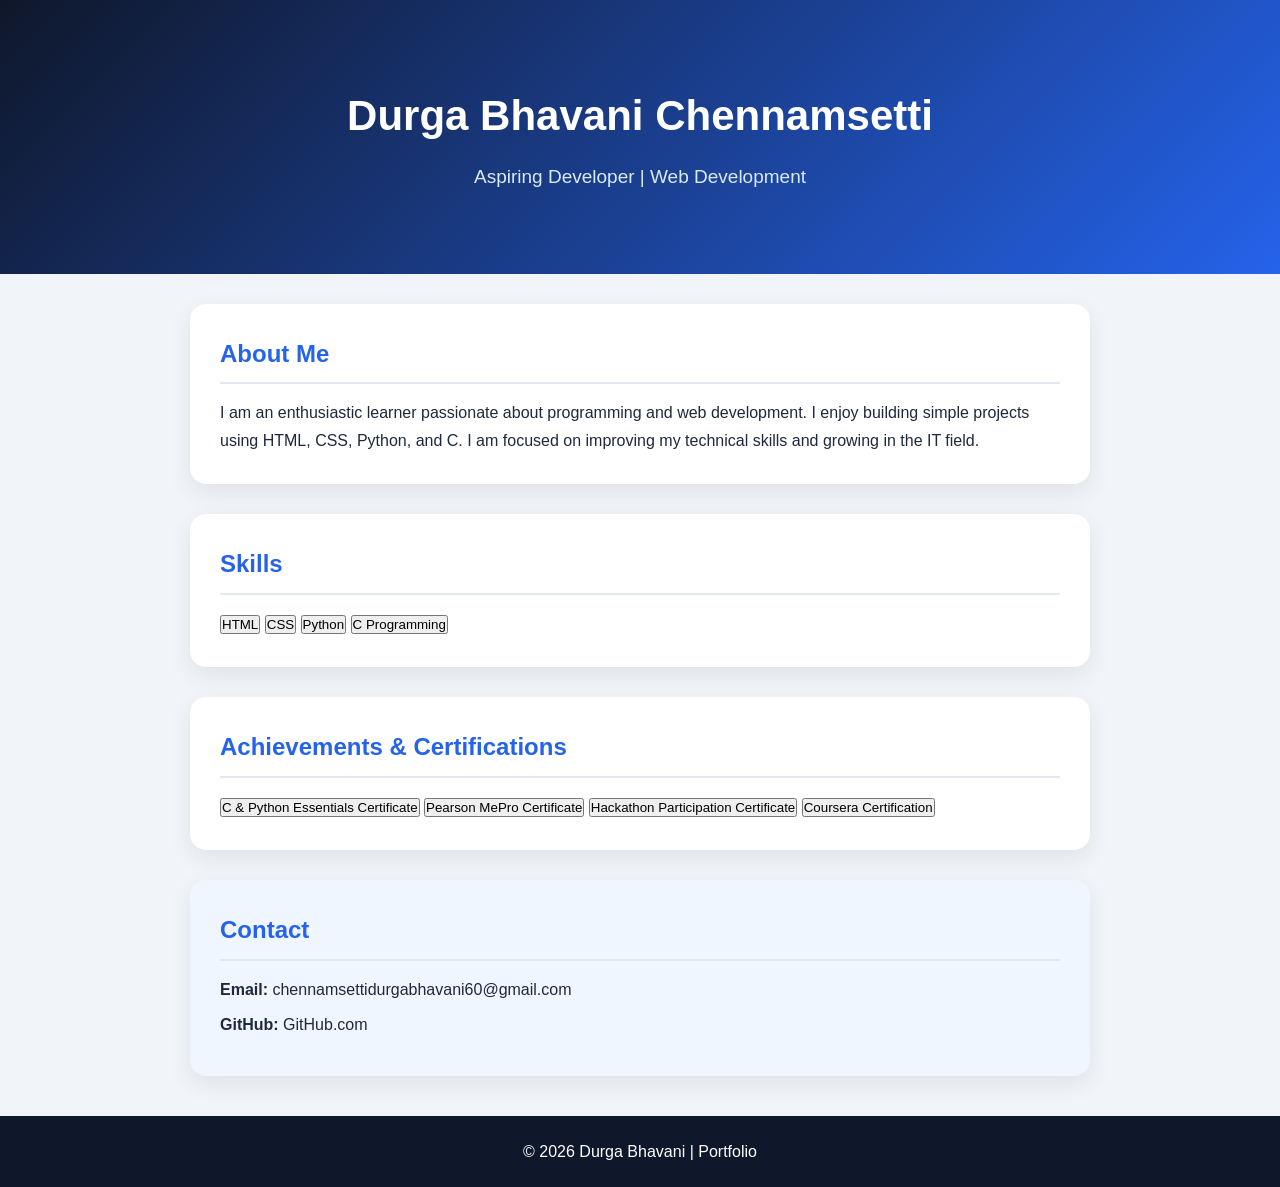
<file: index.html>
<!DOCTYPE html>
<html lang="en">

<head>
  <meta charset="UTF-8">
  <meta name="viewport" content="width=device-width, initial-scale=1.0">
  <title>Durga Bhavani Portfolio</title>

  <style>
    * {
      margin: 0;
      padding: 0;
      box-sizing: border-box;
      scroll-behavior: smooth;
    }

    body {
      font-family: "Segoe UI", Arial, sans-serif;
      background: #f1f5f9;
      color: #1e293b;
      line-height: 1.7;
    }

    header {
      background: linear-gradient(135deg, #0f172a, #2563eb);
      color: white;
      padding: 80px 20px;
      text-align: center;
      animation: fadeIn 1s ease;
    }

    header h1 {
      font-size: 42px;
      margin-bottom: 10px;
    }

    header p {
      font-size: 19px;
      color: #dbeafe;
    }

    section {
      max-width: 900px;
      margin: 30px auto;
      padding: 30px;
      background: white;
      border-radius: 16px;
      box-shadow: 0 8px 25px rgba(0, 0, 0, 0.08);
      transition: 0.3s ease;
      animation: slideUp 0.7s ease;
    }

    section:hover {
      transform: translateY(-5px);
      box-shadow: 0 14px 30px rgba(0, 0, 0, 0.12);
    }

    h2 {
      color: #2563eb;
      margin-bottom: 15px;
      padding-bottom: 8px;
      border-bottom: 2px solid #e2e8f0;
    }

    ul {
      padding-left: 25px;
    }

    li {
      margin: 9px 0;
    }

    .contact {
      background: #eff6ff;
    }

    .contact p {
      margin: 8px 0;
    }

    footer {
      text-align: center;
      padding: 22px;
      background: #0f172a;
      color: white;
      margin-top: 40px;
    }

    /* Animations */
    @keyframes fadeIn {
      from {
        opacity: 0;
      }

      to {
        opacity: 1;
      }
    }

    @keyframes slideUp {
      from {
        opacity: 0;
        transform: translateY(20px);
      }

      to {
        opacity: 1;
        transform: translateY(0);
      }
    }

    /* Mobile Responsive */
    @media (max-width: 600px) {
      header {
        padding: 55px 15px;
      }

      header h1 {
        font-size: 28px;
      }

      header p {
        font-size: 16px;
      }

      section {
        margin: 20px 12px;
        padding: 22px;
      }

      h2 {
        font-size: 22px;
      }
    }
  </style>
</head>

<body>

  <header>
    <h1>Durga Bhavani Chennamsetti</h1>
    <p>Aspiring Developer | Web Development</p>
  </header>

  <section>
    <h2>About Me</h2>
    <p>
      I am an enthusiastic learner passionate about programming and web development.
      I enjoy building simple projects using HTML, CSS, Python, and C. I am focused
      on improving my technical skills and growing in the IT field.
    </p>
  </section>

  <section id="skills">
  <h2>Skills</h2>

  <div class="skills">
    <button>HTML</button>
    <button>CSS</button>
    <button>Python</button>
    <button>C Programming</button>
  </div>
</section>
 
<section>
  <h2>Achievements & Certifications</h2>

  <div class="button-container">
    <button>C & Python Essentials Certificate</button>
    <button>Pearson MePro Certificate</button>
    <button>Hackathon Participation Certificate</button>
    <button>Coursera Certification</button>
  </div>
</section>

  <section class="contact">
    <h2>Contact</h2>
    <p><b>Email:</b> chennamsettidurgabhavani60@gmail.com</p>
    <p><b>GitHub:</b> GitHub.com</p>
  </section>

  <footer>
    © 2026 Durga Bhavani | Portfolio
  </footer>

</body>
</html>
</file>
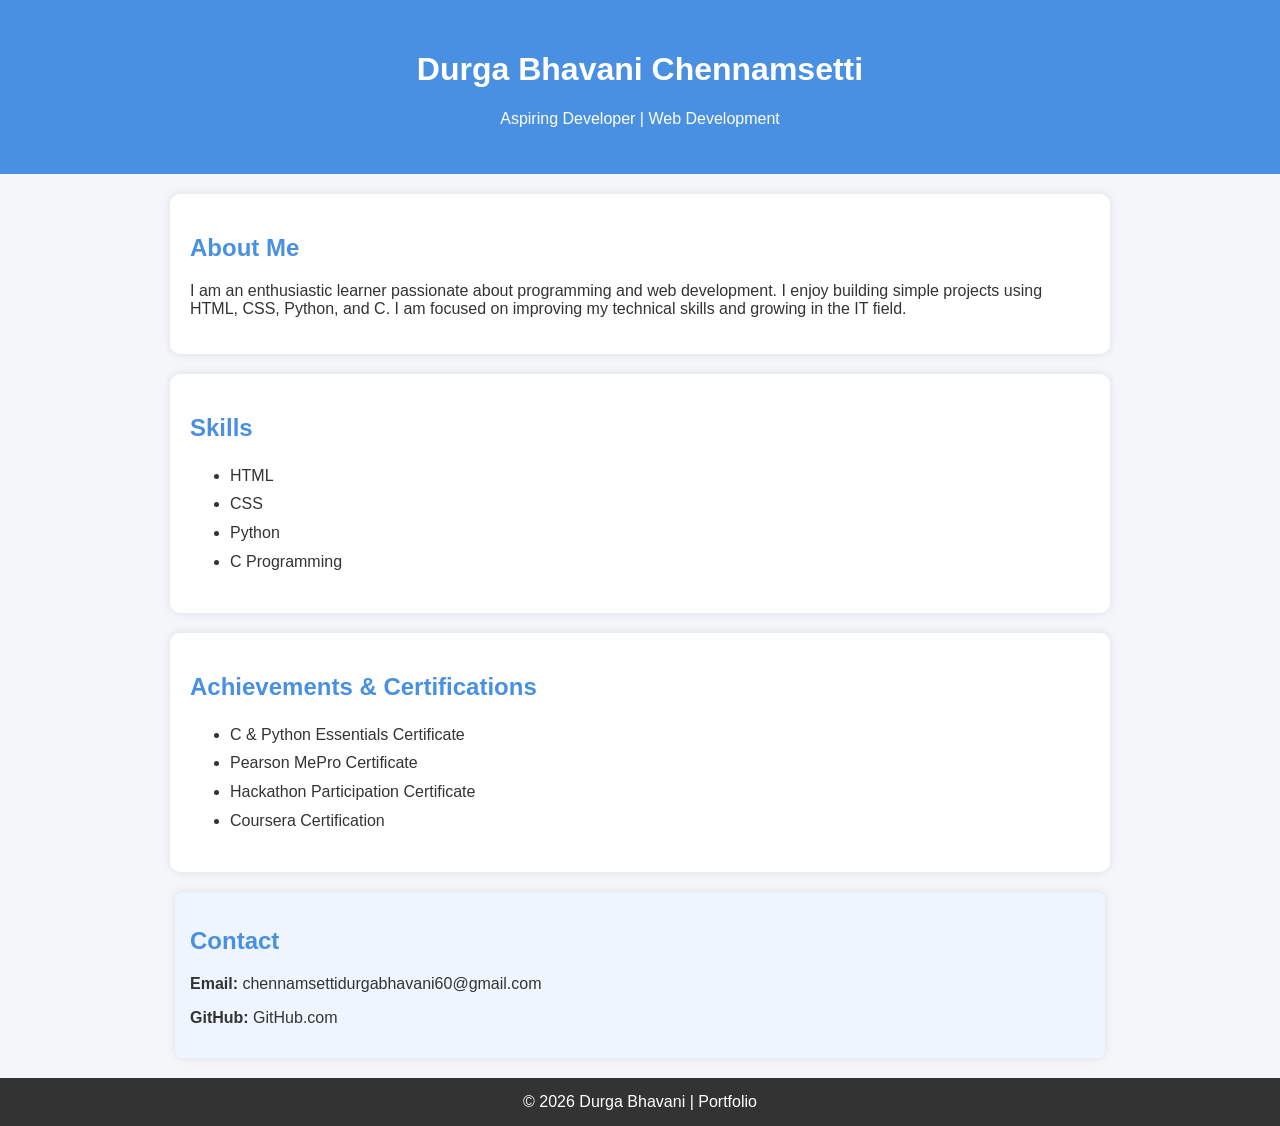
<file: home.html>
<!DOCTYPE html>
<html lang="en">
<head>
  <meta charset="UTF-8">
  <title>Durga Bhavani Portfolio</title>
  <style>
    body {
      font-family: Arial, sans-serif;
      margin: 0;
      background: #f4f6f9;
      color: #333;
    }

    header {
      background: #4a90e2;
      color: white;
      padding: 30px;
      text-align: center;
    }

    section {
      max-width: 900px;
      margin: 20px auto;
      background: white;
      padding: 20px;
      border-radius: 10px;
      box-shadow: 0 0 10px rgba(0,0,0,0.1);
    }

    h2 {
      color: #4a90e2;
    }

    ul {
      line-height: 1.8;
    }

    .contact {
      background: #eef5ff;
      padding: 15px;
      border-radius: 8px;
    }

    footer {
      text-align: center;
      padding: 15px;
      background: #333;
      color: white;
      margin-top: 20px;
    }
  </style>
</head>

<body>

<header>
  <h1>Durga Bhavani Chennamsetti</h1>
  <p>Aspiring Developer | Web Development</p>
</header>

<section>
  <h2>About Me</h2>
  <p>
    I am an enthusiastic learner passionate about programming and web development.
    I enjoy building simple projects using HTML, CSS, Python, and C. I am focused
    on improving my technical skills and growing in the IT field.
  </p>
</section>

<section>
  <h2>Skills</h2>
  <ul>
    <li>HTML</li>
    <li>CSS</li>
    <li>Python</li>
    <li>C Programming</li>
  </ul>
</section>

<section>
  <h2>Achievements & Certifications</h2>
  <ul>
    <li>C & Python Essentials Certificate</li>
    <li>Pearson MePro Certificate</li>
    <li>Hackathon Participation Certificate</li>
    <li>Coursera Certification</li>
  </ul>
</section>

<section class="contact">
  <h2>Contact</h2>
  <p><b>Email:</b> chennamsettidurgabhavani60@gmail.com</p>
  <p><b>GitHub:</b> GitHub.com</p>
</section>

<footer>
  © 2026 Durga Bhavani | Portfolio
</footer>

</body>
</html>
</file>
